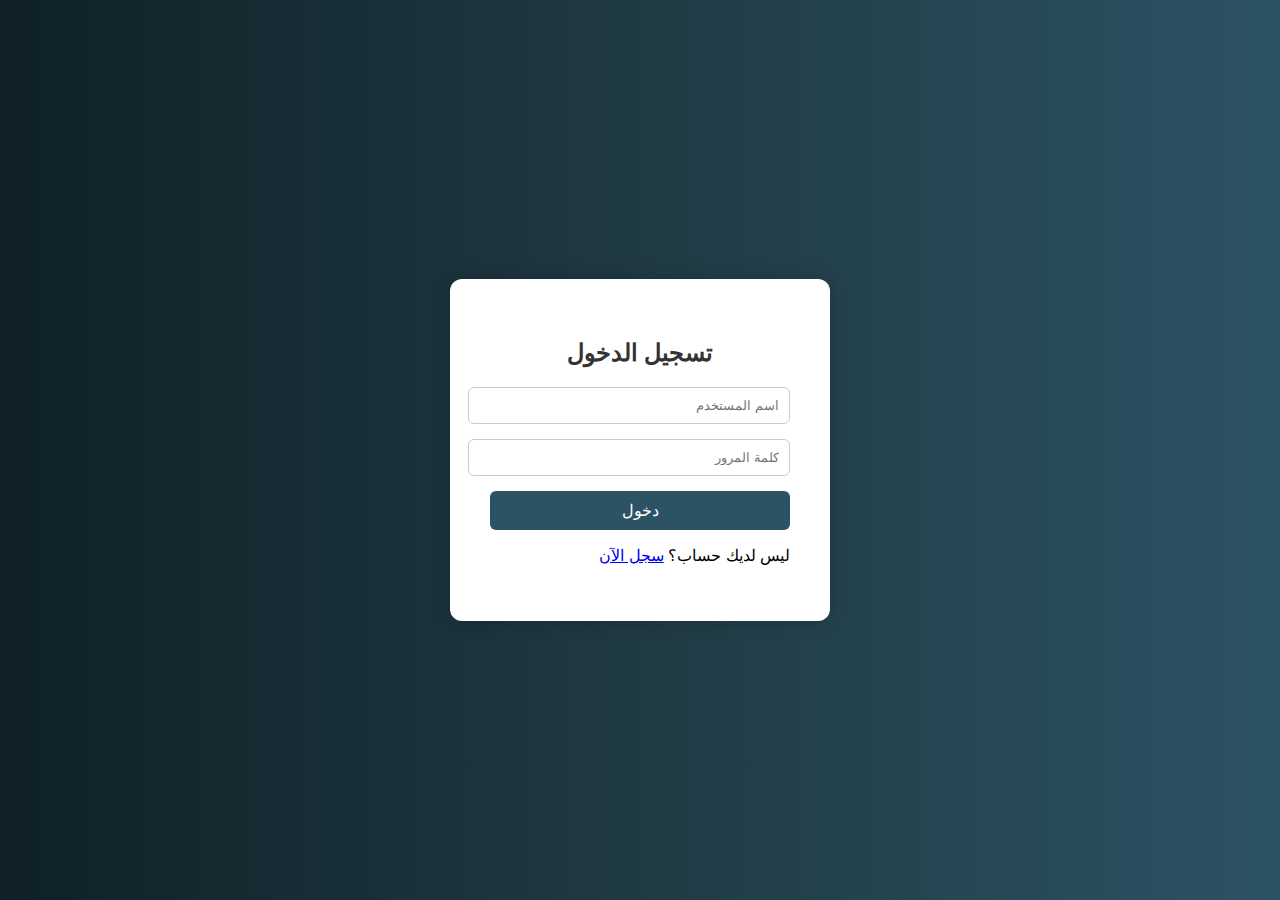
<file: index.html>
<!DOCTYPE html>
<html lang="ar">
<head>
  <meta charset="UTF-8">
  <title>تسجيل الدخول</title>
  <link rel="stylesheet" href="style.css">
</head>
<body>
  <div class="login-container">
    <h2>تسجيل الدخول</h2>
    <input type="text" id="login-username" placeholder="اسم المستخدم">
    <input type="password" id="login-password" placeholder="كلمة المرور">
    <button onclick="login()">دخول</button>
    <p id="login-error" class="error"></p>
    <p>ليس لديك حساب؟ <a href="register.html">سجل الآن</a></p>
  </div>

  <script>
    function login() {
      const username = document.getElementById("login-username").value;
      const password = document.getElementById("login-password").value;
      const storedUser = JSON.parse(localStorage.getItem("user"));

      if (!storedUser || storedUser.username !== username || storedUser.password !== password) {
        document.getElementById("login-error").textContent = "اسم المستخدم أو كلمة المرور غير صحيحة";
        return;
      }

      localStorage.setItem("loggedInUser", username);
      window.location.href = "dashboard.html";
    }
  </script>
</body>
</html>
</file>
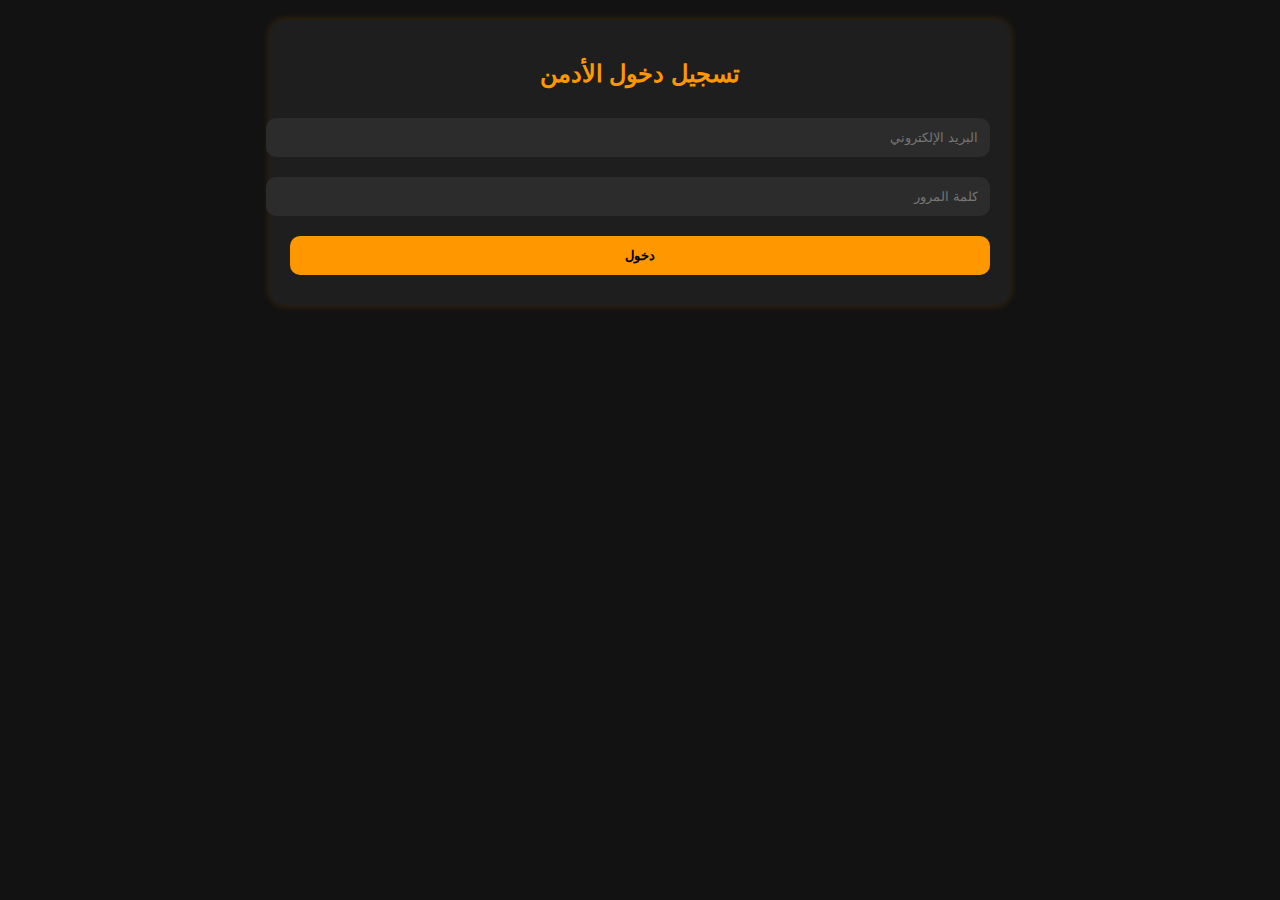
<file: admin.html>
<!DOCTYPE html>
<html lang="ar">
<head>
  <meta charset="UTF-8">
  <meta name="viewport" content="width=device-width, initial-scale=1.0">
  <title>لوحة تحكم الأدمن</title>
  <style>
    body {
      font-family: 'Cairo', sans-serif;
      background: #121212;
      color: #fff;
      margin: 0;
      padding: 20px;
      direction: rtl;
    }

    .hidden { display: none; }

    .container {
      max-width: 700px;
      margin: auto;
      background: #1e1e1e;
      padding: 20px;
      border-radius: 15px;
      box-shadow: 0 0 10px rgba(255, 152, 0, 0.2);
    }

    h2, h3 {
      text-align: center;
      color: #ff9800;
    }

    input, textarea, select, button {
      width: 100%;
      margin: 10px 0;
      padding: 12px;
      border: none;
      border-radius: 10px;
      background: #2c2c2c;
      color: #fff;
    }

    button {
      background-color: #ff9800;
      color: #000;
      font-weight: bold;
      cursor: pointer;
    }

    .product-item, .order-item {
      background: #2a2a2a;
      padding: 15px;
      border-radius: 10px;
      margin: 10px 0;
      border-right: 4px solid #ff9800;
    }

    .order-item img {
      max-width: 100%;
      margin-top: 10px;
      border-radius: 8px;
    }

    @media (max-width: 600px) {
      input, textarea, select, button {
        font-size: 14px;
      }

      h2, h3 {
        font-size: 18px;
      }
    }
  </style>
</head>
<body>

<div class="container" id="login-box">
  <h2>تسجيل دخول الأدمن</h2>
  <input type="email" id="admin-email" placeholder="البريد الإلكتروني">
  <input type="password" id="admin-password" placeholder="كلمة المرور">
  <button onclick="checkAdminLogin()">دخول</button>
</div>

<div class="container hidden" id="admin-box">
  <h2>لوحة تحكم الأدمن</h2>

  <input type="text" id="product-name" placeholder="اسم المنتج">
  <input type="number" id="product-price" placeholder="السعر ($)">
  <textarea id="product-desc" placeholder="وصف المنتج"></textarea>
  <select id="product-location">
    <option value="main">الصفحة الرئيسية</option>
    <option value="offers">العروض</option>
  </select>
  <input type="file" id="product-image" accept="image/*">
  <button onclick="addProduct()">إضافة المنتج</button>

  <h3>المنتجات الحالية</h3>
  <div id="product-list"></div>

  <h3>طلبات الشراء</h3>
  <div id="order-list"></div>
</div>

<script>
  function checkAdminLogin() {
    const email = document.getElementById("admin-email").value;
    const password = document.getElementById("admin-password").value;

    if (email === "admin12@" && password === "kouba12@") {
      document.getElementById("login-box").classList.add("hidden");
      document.getElementById("admin-box").classList.remove("hidden");
      loadProducts();
      loadOrders();
    } else {
      alert("اسم المستخدم أو كلمة المرور غير صحيحة");
    }
  }

  function addProduct() {
    const name = document.getElementById("product-name").value.trim();
    const price = document.getElementById("product-price").value.trim();
    const desc = document.getElementById("product-desc").value.trim();
    const location = document.getElementById("product-location").value;
    const imageInput = document.getElementById("product-image");

    if (!name || !price || !imageInput.files[0]) {
      alert("يرجى ملء جميع الحقول وإضافة صورة.");
      return;
    }

    const reader = new FileReader();
    reader.onload = function () {
      const product = {
        name,
        price,
        location,
        description: desc,
        image: reader.result
      };

      const products = JSON.parse(localStorage.getItem("products") || "[]");
      products.push(product);
      localStorage.setItem("products", JSON.stringify(products));

      document.getElementById("product-name").value = "";
      document.getElementById("product-price").value = "";
      document.getElementById("product-desc").value = "";
      document.getElementById("product-image").value = "";
      loadProducts();
    };

    reader.readAsDataURL(imageInput.files[0]);
  }

  function loadProducts() {
    const products = JSON.parse(localStorage.getItem("products") || "[]");
    const list = document.getElementById("product-list");
    list.innerHTML = "";
    products.forEach((product, index) => {
      const item = document.createElement("div");
      item.className = "product-item";
      item.innerHTML = `
        <strong>${product.name}</strong><br>
        السعر: $${product.price}<br>
        ${product.description ? 'الوصف: ' + product.description + '<br>' : ''}
        <button onclick="deleteProduct(${index})">حذف</button>
      `;
      list.appendChild(item);
    });
  }

  function deleteProduct(index) {
    const products = JSON.parse(localStorage.getItem("products") || "[]");
    products.splice(index, 1);
    localStorage.setItem("products", JSON.stringify(products));
    loadProducts();
  }

  function loadOrders() {
    const orders = JSON.parse(localStorage.getItem("orders") || "[]");
    const list = document.getElementById("order-list");
    list.innerHTML = "";

    if (orders.length === 0) {
      list.innerHTML = "<p>لا توجد طلبات حالياً.</p>";
      return;
    }

    orders.forEach((order, index) => {
      const item = document.createElement("div");
      item.className = "order-item";
      item.innerHTML = `
        <strong>طلب على المنتج: ${order.product}</strong><br>
        بريد العميل: ${order.email}<br>
        ${order.image ? `<img src="${order.image}" alt="صورة الدفع">` : ""}
        <button onclick="acceptOrder(${index}, '${order.email}')">قبول</button>
        <button onclick="rejectOrder(${index}, '${order.email}')">رفض</button>
      `;
      list.appendChild(item);
    });
  }

  function acceptOrder(index, email) {
    addNotification(email, "تم إرسال الأكواد في الإيميل.");
    removeOrder(index);
    alert("تم قبول الطلب.");
  }

  function rejectOrder(index, email) {
    addNotification(email, "تم رفض الطلب!");
    removeOrder(index);
    alert("تم رفض الطلب.");
  }

  function removeOrder(index) {
    const orders = JSON.parse(localStorage.getItem("orders") || "[]");
    orders.splice(index, 1);
    localStorage.setItem("orders", JSON.stringify(orders));
    loadOrders();
  }

  function addNotification(email, message) {
    const notes = JSON.parse(localStorage.getItem("notifications") || "[]");
    notes.push({ email, message, date: new Date().toLocaleString() });
    localStorage.setItem("notifications", JSON.stringify(notes));
  }
</script>

</body>
</html>
</file>
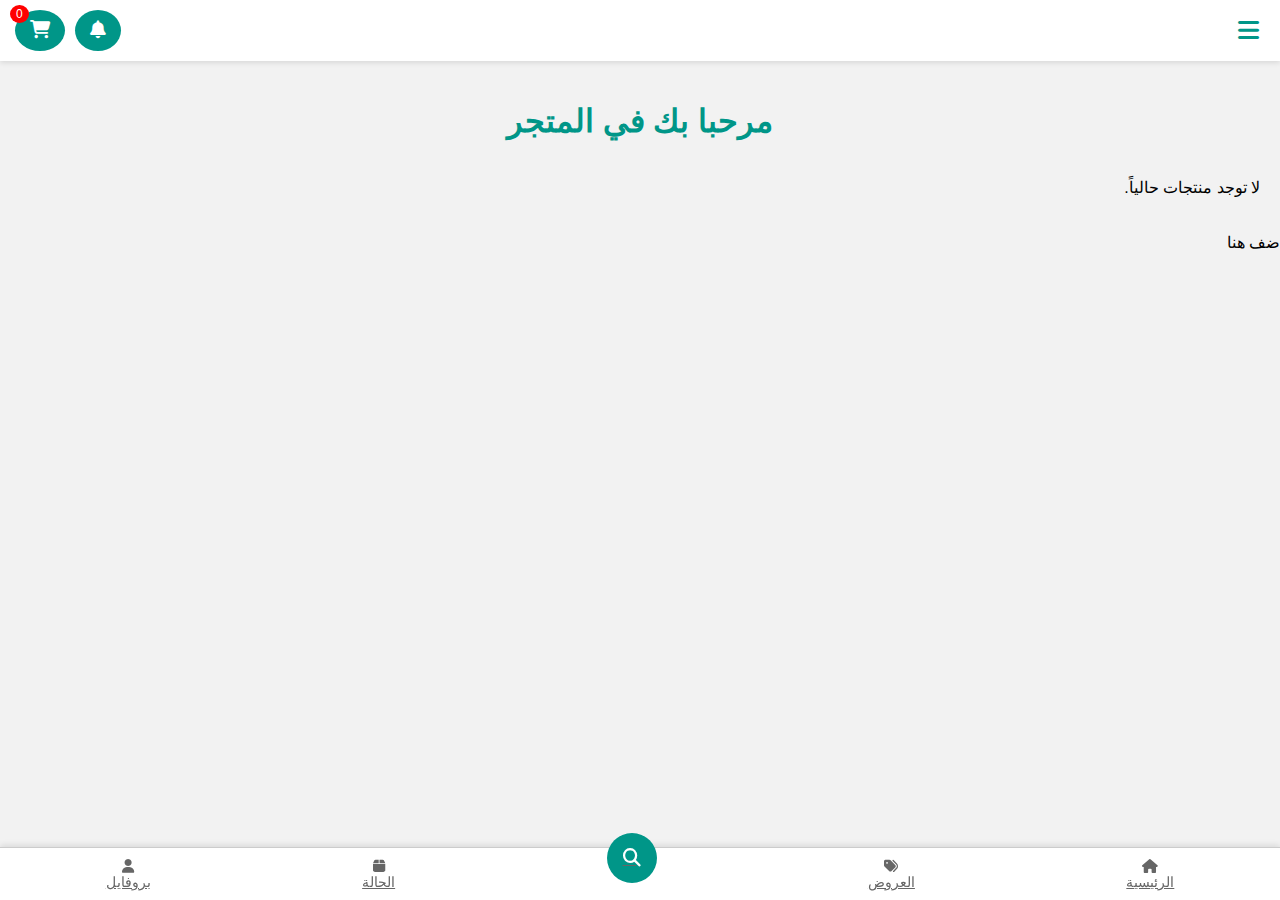
<file: dashboard.html>
<!DOCTYPE html>  <html lang="ar">  
<head>  
  <meta charset="UTF-8">  
  <title>الصفحة الرئيسية</title>  
  <link rel="stylesheet" href="https://cdnjs.cloudflare.com/ajax/libs/font-awesome/6.5.0/css/all.min.css">  
  <style>  
    body {  
      margin: 0;  
      font-family: 'Cairo', sans-serif;  
      background-color: #f2f2f2;  
      direction: rtl;  
      padding-bottom: 80px;  
    }  .top-bar {  
  display: flex;  
  justify-content: space-between;  
  align-items: center;  
  padding: 10px 15px;  
  background-color: #fff;  
  box-shadow: 0 2px 5px rgba(0,0,0,0.1);  
  position: relative;  
  z-index: 1000;  
}  

.category-button {  
  background: none;  
  border: none;  
  font-size: 24px;  
  cursor: pointer;  
  color: #009688;  
}  

.category-menu {  
  position: absolute;  
  top: 55px;  
  right: 15px;  
  background: #fff;  
  border: 1px solid #ddd;  
  border-radius: 8px;  
  box-shadow: 0 4px 12px rgba(0,0,0,0.1);  
  display: none;  
  flex-direction: column;  
  width: 180px;  
}  

.category-item {  
  padding: 12px;  
  text-decoration: none;  
  color: #333;  
  border-bottom: 1px solid #eee;  
  cursor: pointer;  
}  

.category-item:last-child {  
  border-bottom: none;  
}  

.category-item:hover {  
  background-color: #f1f1f1;  
}  

.dashboard {  
  padding: 20px;  
}  

.dashboard h1 {  
  text-align: center;  
  color: #009688;  
}  

#products-container {  
  display: grid;  
  grid-template-columns: repeat(auto-fill, minmax(160px, 1fr));  
  gap: 15px;  
}  

.product {  
  background: #fff;  
  border-radius: 12px;  
  padding: 10px;  
  box-shadow: 0 3px 10px rgba(0,0,0,0.1);  
  cursor: pointer;  
  text-align: center;  
}  

.product img {  
  width: 100%;  
  height: 140px;  
  object-fit: cover;  
  border-radius: 8px;  
  margin-bottom: 8px;  
}  

.product h3 {  
  margin: 0;  
  color: #333;  
  font-size: 16px;  
}  

.bottom-nav {  
  position: fixed;  
  bottom: 0;  
  width: 100%;  
  background: #fff;  
  display: flex;  
  justify-content: space-around;  
  border-top: 1px solid #ccc;  
  box-shadow: 0 -2px 6px rgba(0,0,0,0.1);  
}  

.nav-item {  
  text-align: center;  
  padding: 10px;  
  color: #666;  
  font-size: 14px;  
}  

.circle-button {  
  width: 50px;  
  height: 50px;  
  background: #009688;  
  border-radius: 50%;  
  display: flex;  
  justify-content: center;  
  align-items: center;  
  color: white;  
  margin-top: -25px;  
  font-size: 18px;  
}  

.cart-button {  
  background-color: #009688;  
  color: white;  
  border: none;  
  padding: 10px 15px;  
  border-radius: 50%;  
  font-size: 18px;  
  cursor: pointer;  
  position: relative;  
}  

.cart-count {  
  position: absolute;  
  top: -5px;  
  left: -5px;  
  background: red;  
  color: white;  
  border-radius: 50%;  
  font-size: 12px;  
  padding: 2px 6px;  
}  

.product-modal {  
  position: fixed;  
  top: 0;  
  right: 0;  
  left: 0;  
  bottom: 0;  
  background: rgba(0,0,0,0.5);  
  display: none;  
  justify-content: center;  
  align-items: center;  
  z-index: 2000;  
  opacity: 0;  
  transform: scale(0.95);  
  transition: opacity 0.3s ease, transform 0.3s ease;  
}  

.product-modal.show {  
  opacity: 1;  
  transform: scale(1);  
}  

.product-modal-content {  
  background: white;  
  padding: 20px;  
  border-radius: 12px;  
  width: 90%;  
  max-width: 400px;  
  text-align: center;  
  position: relative;  
}  

.product-modal-content img {  
  max-width: 100%;  
  height: 200px;  
  object-fit: contain;  
  border-radius: 8px;  
}  

.product-modal-content h2 {  
  margin: 15px 0 10px;  
}  

.product-modal-content p {  
  margin: 5px 0;  
}  

.actions {  
  display: flex;  
  justify-content: center;  
  gap: 10px;  
  margin-top: 15px;  
}  

.actions button {  
  flex: 1;  
  padding: 10px;  
  background-color: #009688;  
  color: white;  
  border: none;  
  border-radius: 8px;  
  cursor: pointer;  
}  

.close-btn {  
  position: absolute;  
  top: 10px;  
  left: 10px;  
  font-size: 20px;  
  cursor: pointer;  
  color: #555;  
}

  </style>  
</head>  
<body>    <div class="top-bar">  
    <div class="category-wrapper">  
      <button onclick="toggleCategories()" class="category-button">  
        <i class="fas fa-bars"></i>  
      </button>  
      <div id="category-menu" class="category-menu">  
        <div class="category-item" onclick="filterByCategory('Steam')">Steam</div>  
        <div class="category-item" onclick="filterByCategory('Google Play')">Google Play</div>  
        <div class="category-item" onclick="filterByCategory('Games')">Games</div>  
        <div class="category-item" onclick="filterByCategory('Windows')">Windows</div>  
        <div class="category-item" onclick="filterByCategory('Netflix')">Netflix</div>  
        <div class="category-item" onclick="filterByCategory('all')">عرض الكل</div>  
      </div>  
    </div>  <!-- إشعارات + سلة -->  
<div style="display: flex; gap: 10px; align-items: center;">  
  <button class="cart-button" onclick="goToNotifications()" title="الإشعارات">  
    <i class="fas fa-bell"></i>  
  </button>  
  <button class="cart-button" onclick="goToCart()" title="السلة">  
    <i class="fas fa-shopping-cart"></i>  
    <span class="cart-count" id="cart-count">0</span>  
  </button>  
</div>

  </div>    <div class="dashboard">  
    <h1>مرحبا بك في المتجر</h1>  
    <div id="products-container"></div>  
  </div>    <nav class="bottom-nav">  
    <a href="dashboard.html" class="nav-item"><i class="fas fa-home"></i><div>الرئيسية</div></a>  
    <a href="offers.html" class="nav-item"><i class="fas fa-tags"></i><div>العروض</div></a>  
    <a href="search.html" class="nav-item"><div class="circle-button"><i class="fas fa-search"></i></div></a>  
    <a href="status.html" class="nav-item"><i class="fas fa-box"></i><div>الحالة</div></a>  
    <a href="profile.html" class="nav-item"><i class="fas fa-user"></i><div>بروفايل</div></a>  
  </nav>    <div class="product-modal" id="product-modal" onclick="closeModal()">  
    <div class="product-modal-content" onclick="event.stopPropagation()">  
      <span class="close-btn" onclick="closeModal()">&times;</span>  
      <div id="modal-content"></div>  
    </div>  
  </div>    <script>  
    const products = JSON.parse(localStorage.getItem("products")) || [];  
    const cart = JSON.parse(localStorage.getItem("cart")) || [];  
    const container = document.getElementById("products-container");  
    const modal = document.getElementById("product-modal");  
    const modalContent = document.getElementById("modal-content");  
  
    let filteredProducts = [...products];  
  
    function updateCartCount() {  
      document.getElementById("cart-count").textContent = cart.length;  
    }  
  
    function goToCart() {  
      window.location.href = "cart.html";  
    }  
  
    function goToNotifications() {  
      window.location.href = "notifications.html";  
    }  
  
    function goToPayment(index) {  
      const selected = filteredProducts[index];  
      localStorage.setItem("selectedProduct", JSON.stringify(selected));  
      window.location.href = "payment.html";  
    }  
  
    function addToCart(index) {  
      const product = filteredProducts[index];  
      cart.push(product);  
      localStorage.setItem("cart", JSON.stringify(cart));  
      updateCartCount();  
    }  
  
    function renderProducts() {  
      container.innerHTML = "";  
      if (filteredProducts.length === 0) {  
        container.innerHTML = "<p>لا توجد منتجات حالياً.</p>";  
        return;  
      }  
      filteredProducts.forEach((product, index) => {  
        const div = document.createElement("div");  
        div.className = "product";  
        div.onclick = () => showProductDetails(index);  
        div.innerHTML = `  
          ${product.image ? `<img src="${product.image}" alt="صورة المنتج">` : ""}  
          <h3>${product.name}</h3>  
        `;  
        container.appendChild(div);  
      });  
    }  
  
    function toggleCategories() {  
      const menu = document.getElementById("category-menu");  
      menu.style.display = menu.style.display === "flex" ? "none" : "flex";  
    }  
  
    function filterByCategory(category) {  
      filteredProducts = (category === 'all')   
        ? [...products]   
        : products.filter(p => p.category === category);  
      toggleCategories();  
      renderProducts();  
    }  
  
    function showProductDetails(index) {  
      const product = filteredProducts[index];  
      modalContent.innerHTML = `  
        ${product.image ? `<img src="${product.image}" alt="صورة المنتج">` : ""}  
        <h2>${product.name}</h2>  
        <p><strong>السعر:</strong> ${product.price} $</p>  
        <p>${product.description}</p>  
        <div class="actions">  
          <button onclick="goToPayment(${index})">شراء</button>  
          <button onclick="addToCart(${index})">أضف إلى السلة</button>  
        </div>  
      `;  
      modal.style.display = "flex";  
      requestAnimationFrame(() => {  
        modal.classList.add("show");  
      });  
    }  
  
    function closeModal() {  
      modal.classList.remove("show");  
      setTimeout(() => {  
        modal.style.display = "none";  
      }, 300);  
    }  
  
    updateCartCount();  
    renderProducts();  
  </script>  </body>  
</html>   
ضف هنا
</file>
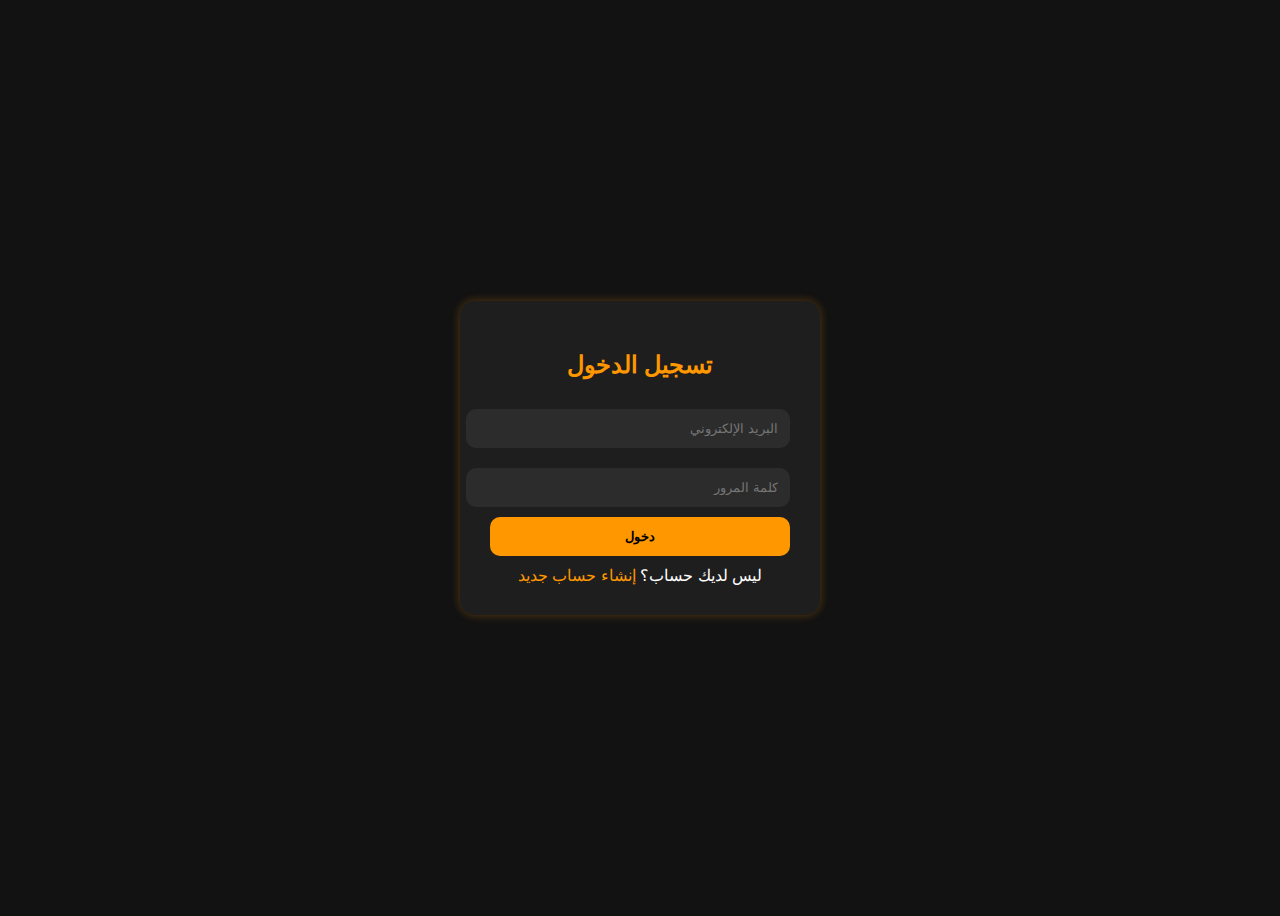
<file: login.html>
<!DOCTYPE html>
<html lang="ar">
<head>
  <meta charset="UTF-8">
  <meta name="viewport" content="width=device-width, initial-scale=1">
  <title>تسجيل الدخول</title>
  <style>
    body {
      font-family: 'Cairo', sans-serif;
      background-color: #121212;
      color: #fff;
      display: flex;
      justify-content: center;
      align-items: center;
      height: 100vh;
      direction: rtl;
    }

    .login-box {
      background-color: #1e1e1e;
      padding: 30px;
      border-radius: 15px;
      box-shadow: 0 0 10px rgba(255, 152, 0, 0.3);
      width: 300px;
    }

    h2 {
      text-align: center;
      color: #ff9800;
    }

    input {
      width: 100%;
      padding: 12px;
      margin: 10px 0;
      border: none;
      border-radius: 10px;
      background: #2c2c2c;
      color: #fff;
    }

    button {
      width: 100%;
      padding: 12px;
      background-color: #ff9800;
      border: none;
      border-radius: 10px;
      color: #000;
      font-weight: bold;
      cursor: pointer;
    }

    .error {
      color: red;
      text-align: center;
      margin-top: 10px;
    }

    .signup-link {
      text-align: center;
      margin-top: 10px;
    }

    .signup-link a {
      color: #ff9800;
      text-decoration: none;
    }
  </style>
</head>
<body>

<div class="login-box">
  <h2>تسجيل الدخول</h2>
  <input type="email" id="email" placeholder="البريد الإلكتروني">
  <input type="password" id="password" placeholder="كلمة المرور">
  <button onclick="login()">دخول</button>
  <div id="error" class="error"></div>
  <div class="signup-link">
    ليس لديك حساب؟ <a href="register.html">إنشاء حساب جديد</a>
  </div>
</div>

<script>
  function login() {
    const email = document.getElementById("email").value.trim();
    const password = document.getElementById("password").value.trim();
    const error = document.getElementById("error");

    const users = JSON.parse(localStorage.getItem("users") || "[]");
    const found = users.find(user => user.email === email && user.password === password);

    if (found) {
      localStorage.setItem("loggedInUser", JSON.stringify(found));
      window.location.href = "dashboard.html"; // تحويل إلى صفحة لوحة التحكم
    } else {
      error.textContent = "البريد الإلكتروني أو كلمة المرور غير صحيحة";
    }
  }
</script>

</body>
</html>
</file>
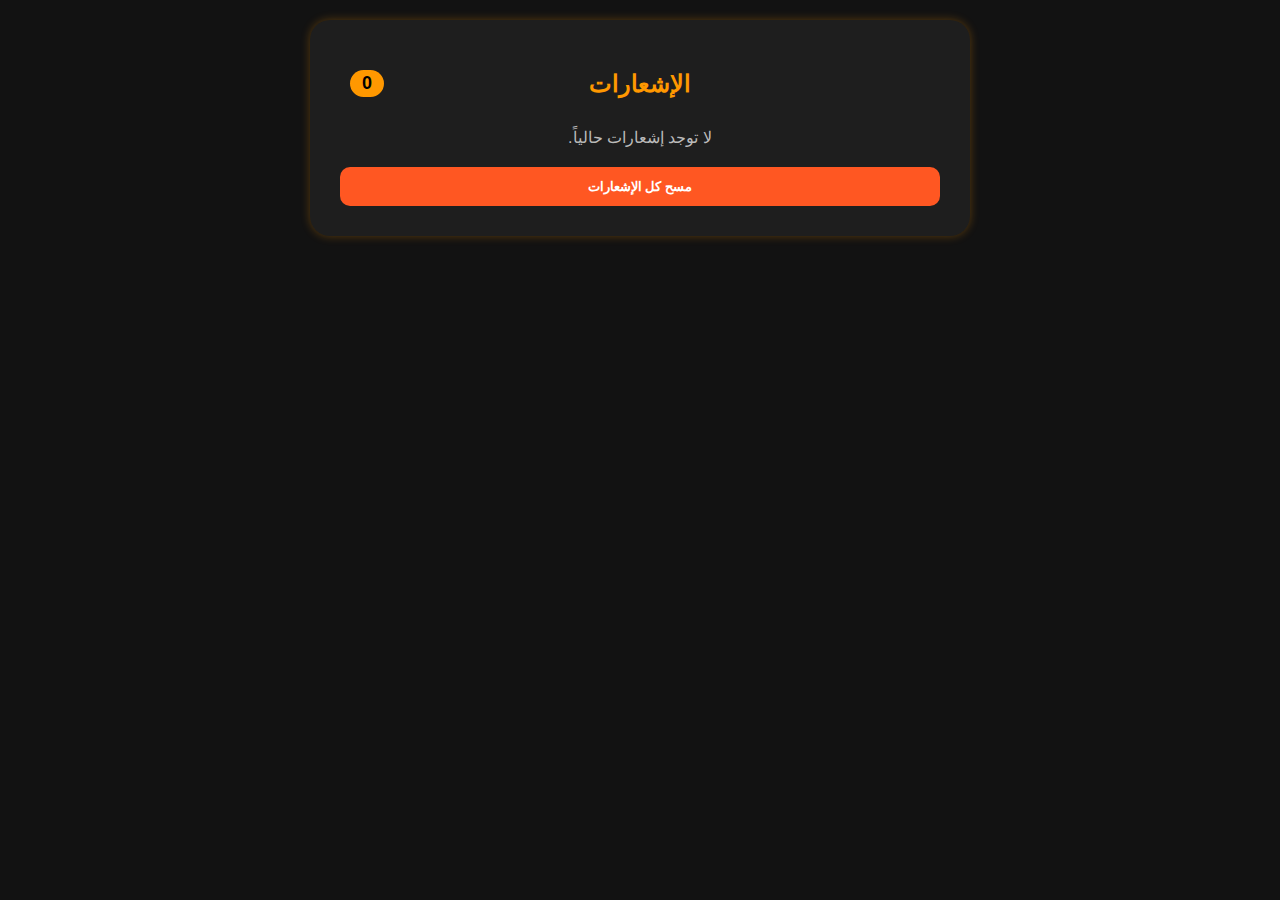
<file: notifications.html>
<!DOCTYPE html>
<html lang="ar">
<head>
  <meta charset="UTF-8">
  <title>الإشعارات</title>
  <style>
    body {
      font-family: 'Cairo', sans-serif;
      background: #121212;
      color: #fff;
      margin: 0;
      padding: 20px;
      direction: rtl;
    }

    .container {
      max-width: 600px;
      margin: auto;
      background: #1e1e1e;
      padding: 30px;
      border-radius: 20px;
      box-shadow: 0 0 10px rgba(255, 152, 0, 0.3);
    }

    h2 {
      text-align: center;
      color: #ff9800;
      position: relative;
    }

    #count {
      font-size: 18px;
      background: #ff9800;
      color: #000;
      border-radius: 50px;
      padding: 3px 12px;
      position: absolute;
      top: 0;
      left: 10px;
    }

    .notification {
      background: #2a2a2a;
      margin: 15px 0;
      padding: 15px;
      border-radius: 10px;
      border-right: 5px solid #ff9800;
    }

    .notification strong {
      display: block;
      margin-bottom: 5px;
    }

    .timestamp {
      font-size: 13px;
      color: #aaa;
      margin-top: 5px;
    }

    .no-notifications {
      text-align: center;
      color: #bbb;
      margin-top: 30px;
    }

    .clear-btn {
      display: block;
      width: 100%;
      margin-top: 20px;
      padding: 12px;
      background-color: #ff5722;
      border: none;
      border-radius: 10px;
      color: #fff;
      font-weight: bold;
      cursor: pointer;
    }

    .clear-btn:hover {
      background-color: #e64a19;
    }
  </style>
</head>
<body>
  <div class="container">
    <h2>الإشعارات <span id="count"></span></h2>
    <div id="notifications-box"></div>
    <button class="clear-btn" onclick="clearNotifications()">مسح كل الإشعارات</button>
  </div>

  <script>
    function loadNotifications() {
      const box = document.getElementById("notifications-box");
      const countSpan = document.getElementById("count");
      box.innerHTML = "";
      const notifications = JSON.parse(localStorage.getItem("notifications") || "[]");

      if (notifications.length === 0) {
        countSpan.textContent = "0";
        box.innerHTML = "<p class='no-notifications'>لا توجد إشعارات حالياً.</p>";
        return;
      }

      countSpan.textContent = notifications.length;

      notifications.forEach((note) => {
        const item = document.createElement("div");
        item.className = "notification";
        item.innerHTML = `
          <strong>الإيميل: ${note.email}</strong>
          ${note.message}
          <div class="timestamp">${note.date || "تاريخ غير متوفر"}</div>
        `;
        box.appendChild(item);
      });
    }

    function clearNotifications() {
      if (confirm("هل أنت متأكد من أنك تريد مسح كل الإشعارات؟")) {
        localStorage.removeItem("notifications");
        loadNotifications();
      }
    }

    window.onload = loadNotifications;
  </script>
</body>
</html>
</file>
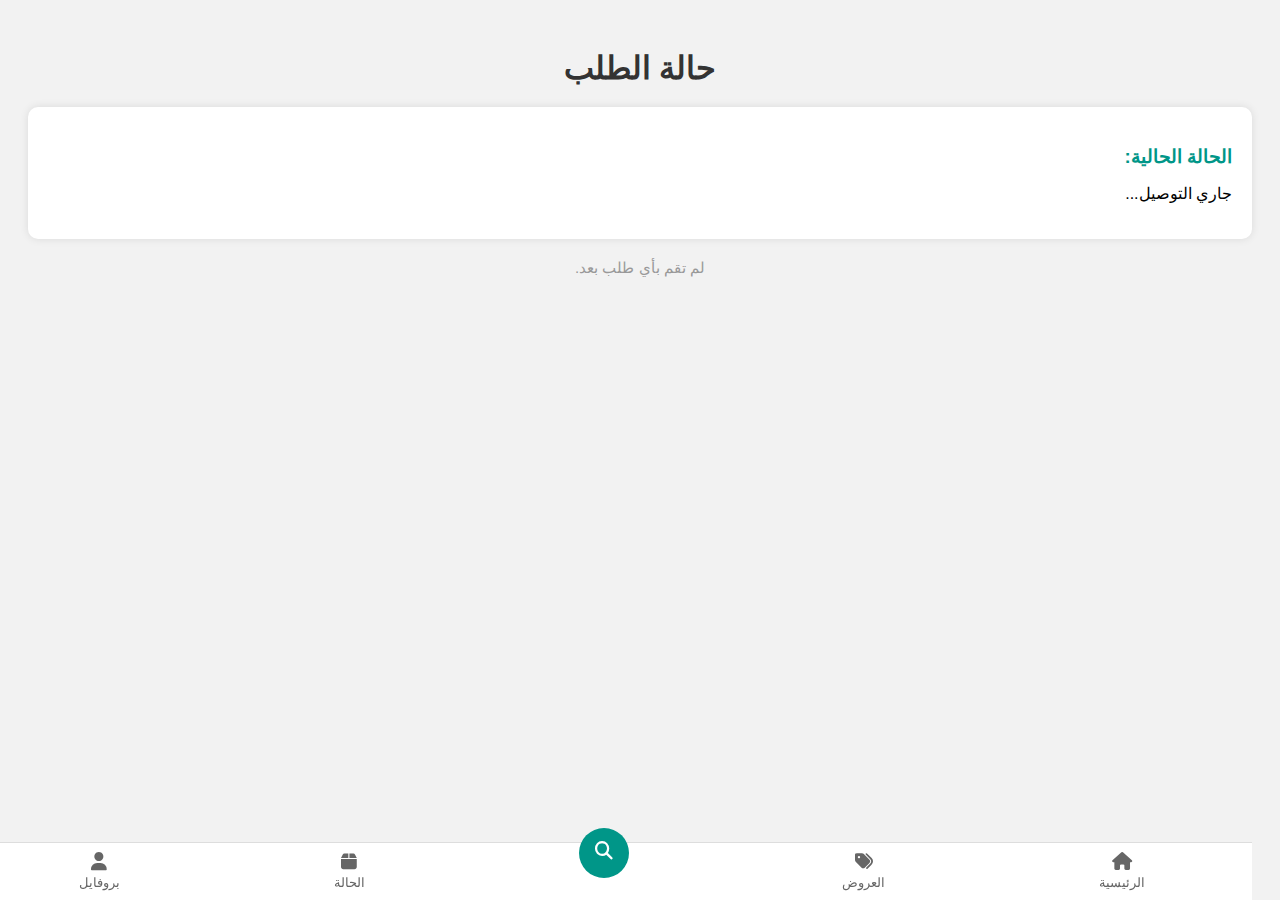
<file: order.html>
<!DOCTYPE html>
<html lang="ar">
<head>
  <meta charset="UTF-8">
  <title>حالة الطلب</title>
  <link rel="stylesheet" href="https://cdnjs.cloudflare.com/ajax/libs/font-awesome/6.5.0/css/all.min.css">
  <style>
    body {
      font-family: 'Cairo', sans-serif;
      background: #f2f2f2;
      padding: 20px;
      direction: rtl;
      margin-bottom: 80px;
    }

    h1 {
      text-align: center;
      color: #333;
      margin-bottom: 20px;
    }

    .status-card {
      background: #fff;
      border-radius: 10px;
      padding: 20px;
      box-shadow: 0 0 8px rgba(0,0,0,0.1);
      margin-bottom: 20px;
    }

    .status-card h3 {
      margin-bottom: 10px;
      color: #009688;
    }

    .product {
      text-align: center;
      background: #fff;
      padding: 15px;
      border-radius: 10px;
      box-shadow: 0 0 6px rgba(0,0,0,0.1);
    }

    .product img {
      width: 100%;
      max-height: 160px;
      object-fit: cover;
      border-radius: 8px;
    }

    .product-name {
      font-weight: bold;
      margin-top: 10px;
    }

    .product-price {
      color: #009688;
      margin-top: 5px;
    }

    .no-order {
      text-align: center;
      color: #999;
      font-size: 15px;
    }

    nav.bottom-nav {
      position: fixed;
      bottom: 0;
      width: 100%;
      background: #fff;
      border-top: 1px solid #ddd;
      display: flex;
      justify-content: space-around;
      padding: 10px 0;
    }

    .nav-item {
      text-align: center;
      color: #666;
      font-size: 13px;
      text-decoration: none;
    }

    .nav-item i {
      font-size: 18px;
      display: block;
      margin-bottom: 4px;
    }

    .circle-button {
      background: #009688;
      color: white;
      width: 50px;
      height: 50px;
      border-radius: 50%;
      display: flex;
      justify-content: center;
      align-items: center;
      margin-top: -25px;
    }
  </style>
</head>
<body>

  <h1>حالة الطلب</h1>

  <div class="status-card">
    <h3>الحالة الحالية:</h3>
    <p id="order-status">جاري التوصيل...</p>
  </div>

  <div id="product-info"></div>

  <nav class="bottom-nav">
    <a href="dashboard.html" class="nav-item"><i class="fas fa-home"></i><span>الرئيسية</span></a>
    <a href="offers.html" class="nav-item"><i class="fas fa-tags"></i><span>العروض</span></a>
    <a href="search.html" class="nav-item search-btn"><div class="circle-button"><i class="fas fa-search"></i></div></a>
    <a href="orders.html" class="nav-item"><i class="fas fa-box"></i><span>الحالة</span></a>
    <a href="profile.html" class="nav-item"><i class="fas fa-user"></i><span>بروفايل</span></a>
  </nav>

  <script>
    // عرض الحالة من localStorage
    const status = localStorage.getItem("orderStatus") || "جاري التوصيل...";
    document.getElementById("order-status").innerText = status;

    // عرض المنتج إذا تم الشراء
    const orderProduct = JSON.parse(localStorage.getItem("orderProduct"));
    const container = document.getElementById("product-info");

    if (orderProduct) {
      container.innerHTML = `
        <div class="product">
          <img src="${orderProduct.image}" alt="${orderProduct.name}">
          <div class="product-name">${orderProduct.name}</div>
          <div class="product-price">$${orderProduct.price}</div>
        </div>
      `;
    } else {
      container.innerHTML = `<p class="no-order">لم تقم بأي طلب بعد.</p>`;
    }
  </script>

</body>
</html>
</file>
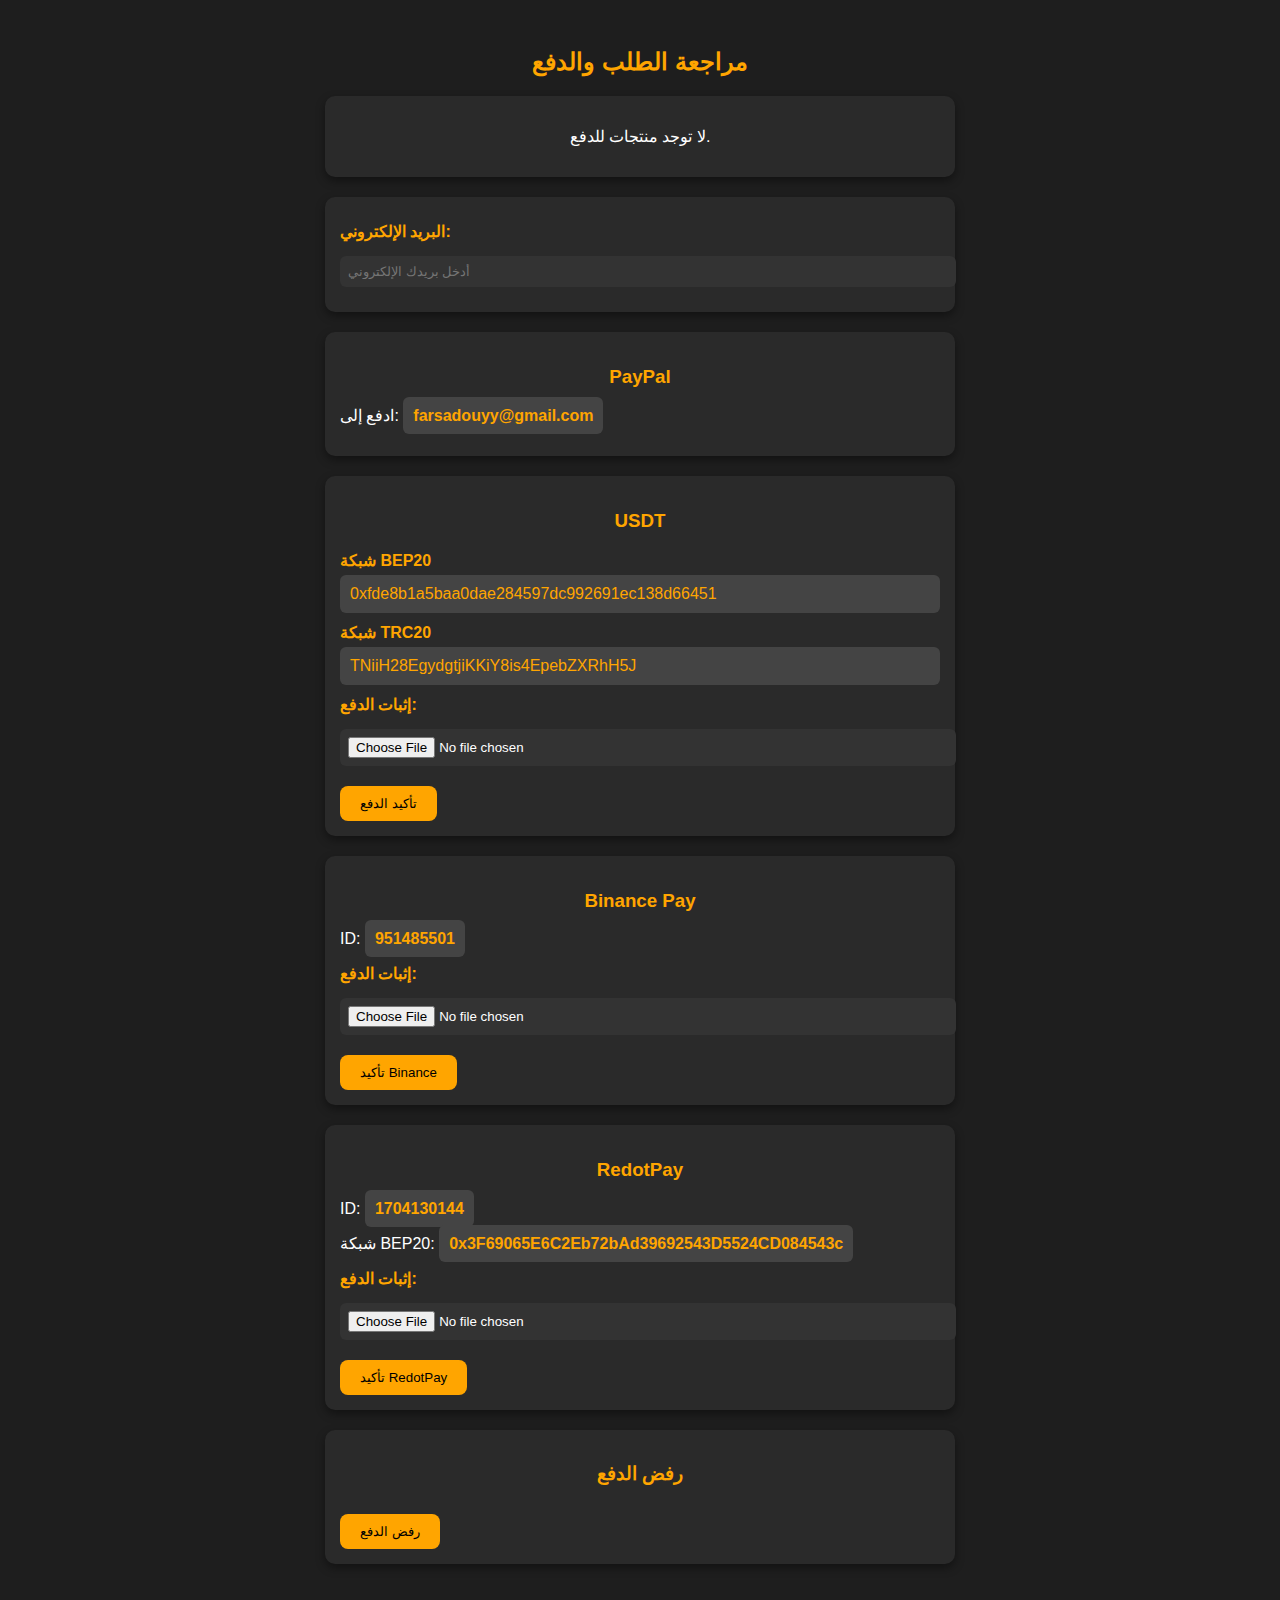
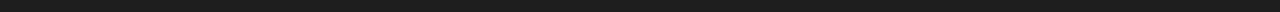
<file: payment.html>
<!DOCTYPE html><html lang="ar">
<head>
  <meta charset="UTF-8">
  <title>الدفع</title>
  <style>
    body {
      font-family: 'Cairo', sans-serif;
      background: #1e1e1e;
      color: #fff;
      padding: 20px;
    }
    h2, h3 {
      text-align: center;
      color: #ffa500;
    }
    .section {
      background: #2a2a2a;
      padding: 15px;
      margin: 20px auto;
      border-radius: 10px;
      box-shadow: 0 4px 10px rgba(0,0,0,0.4);
      max-width: 600px;
    }
    .product-review {
      text-align: center;
    }
    .product-review img {
      max-width: 100%;
      max-height: 200px;
      border-radius: 8px;
      margin-bottom: 10px;
    }
    .product-review h4 {
      margin: 10px 0 5px;
      color: #fff;
    }
    .address-box {
      background: #444;
      padding: 10px;
      word-break: break-word;
      margin-top: 5px;
      border-radius: 6px;
      color: #ffa500;
    }
    label {
      display: block;
      margin: 10px 0 5px;
      font-weight: bold;
      color: #ffa500;
    }
    input[type="file"], input[type="email"] {
      margin: 10px 0;
      width: 100%;
      padding: 8px;
      border-radius: 6px;
      border: none;
      background: #333;
      color: #fff;
    }
    button {
      background: #ffa500;
      color: black;
      border: none;
      padding: 10px 20px;
      border-radius: 8px;
      cursor: pointer;
      margin-top: 10px;
    }
    #paypal-button-container {
      margin-top: 10px;
    }
  </style>
</head>
<body>
  <h2>مراجعة الطلب والدفع</h2>  <div class="section product-review" id="product-review"></div>  <div class="section">
    <label for="email">البريد الإلكتروني:</label>
    <input type="email" id="email" placeholder="أدخل بريدك الإلكتروني">
  </div>  <div class="section">
    <h3>PayPal</h3>
    <p>ادفع إلى: <strong class="address-box">farsadouyy@gmail.com</strong></p>
    <div id="paypal-button-container"></div>
  </div>  <div class="section">
    <h3>USDT</h3>
    <label>شبكة BEP20</label>
    <div class="address-box">0xfde8b1a5baa0dae284597dc992691ec138d66451</div>
    <label>شبكة TRC20</label>
    <div class="address-box">TNiiH28EgydgtjiKKiY8is4EpebZXRhH5J</div>
    <label>إثبات الدفع:</label>
    <input type="file" id="proof">
    <button onclick="confirmCryptoPayment()">تأكيد الدفع</button>
  </div>  <div class="section">
    <h3>Binance Pay</h3>
    <p>ID: <strong class="address-box">951485501</strong></p>
    <label>إثبات الدفع:</label>
    <input type="file" id="binance-proof">
    <button onclick="confirmBinancePay()">تأكيد Binance</button>
  </div>  <div class="section">
    <h3>RedotPay</h3>
    <p>ID: <strong class="address-box">1704130144</strong></p>
    <p>شبكة BEP20: <strong class="address-box">0x3F69065E6C2Eb72bAd39692543D5524CD084543c</strong></p>
    <label>إثبات الدفع:</label>
    <input type="file" id="redotpay-proof">
    <button onclick="confirmRedotPay()">تأكيد RedotPay</button>
  </div>  <div class="section">
    <h3>رفض الدفع</h3>
    <button onclick="rejectPayment()">رفض الدفع</button>
  </div>  <script src="https://www.paypal.com/sdk/js?client-id=sb&currency=USD"></script>  <script>
    const selectedProduct = JSON.parse(localStorage.getItem("selectedProduct"));
    const cart = JSON.parse(localStorage.getItem("cart")) || [];
    const review = document.getElementById("product-review");
    const emailInput = document.getElementById("email");

    let productsToDisplay = [];
    let totalPrice = 0;

    if (selectedProduct) {
      productsToDisplay = [selectedProduct];
      totalPrice = parseFloat(selectedProduct.price);
    } else if (cart.length > 0) {
      productsToDisplay = cart;
      totalPrice = cart.reduce((sum, product) => sum + parseFloat(product.price), 0);
    } else {
      review.innerHTML = "<p>لا توجد منتجات للدفع.</p>";
    }

    if (productsToDisplay.length > 0) {
      review.innerHTML = productsToDisplay.map(p => `
        ${p.image ? `<img src="${p.image}" alt="صورة المنتج">` : ""}
        <h4>${p.name}</h4>
        <p>${p.description}</p>
        <p>السعر: ${p.price} $</p>
        <hr style="border: 1px solid #555;">
      `).join("") + `<h3>المجموع الكلي: ${totalPrice.toFixed(2)} $</h3>`;
    }

    paypal.Buttons({
      createOrder: function(data, actions) {
        return actions.order.create({
          purchase_units: [{ amount: { value: totalPrice.toFixed(2) } }]
        });
      },
      onApprove: function(data, actions) {
        return actions.order.capture().then(function(details) {
          const email = emailInput.value;
          const orders = JSON.parse(localStorage.getItem("orders") || "[]");
          const notifications = JSON.parse(localStorage.getItem("notifications") || "[]");
          const now = new Date().getTime();

          productsToDisplay.forEach(p => {
            orders.push({ product: p.name, email, date: now });
          });

          notifications.push({ message: `تم استلام طلب من ${email} عبر PayPal`, date: now });

          localStorage.setItem("orders", JSON.stringify(orders));
          localStorage.setItem("notifications", JSON.stringify(notifications));
          localStorage.setItem("orderStatus", "قيد المعالجة");
          localStorage.setItem("paymentMethod", "PayPal");
          localStorage.removeItem("selectedProduct");
          localStorage.removeItem("cart");
          alert("تم الدفع بواسطة PayPal. شكراً لك، " + details.payer.name.given_name);
          window.location.href = "status.html";
        });
      }
    }).render('#paypal-button-container');

    function confirmPaymentCommon(method) {
      const email = emailInput.value;
      const orders = JSON.parse(localStorage.getItem("orders") || "[]");
      const notifications = JSON.parse(localStorage.getItem("notifications") || "[]");
      const now = new Date().getTime();

      if (!email) {
        alert("يرجى إدخال بريد إلكتروني.");
        return;
      }

      const proofInput = {
        USDT: "proof",
        Binance: "binance-proof",
        RedotPay: "redotpay-proof"
      }[method];

      const proof = document.getElementById(proofInput).files[0];
      if (!proof) {
        alert("يرجى رفع إثبات الدفع.");
        return;
      }

      productsToDisplay.forEach(p => {
        orders.push({ product: p.name, email, date: now });
      });

      notifications.push({ message: `تم استلام طلب من ${email} عبر ${method}`, date: now });

      localStorage.setItem("orders", JSON.stringify(orders));
      localStorage.setItem("notifications", JSON.stringify(notifications));
      localStorage.setItem("orderStatus", `بانتظار التأكيد (${method})`);
      localStorage.removeItem("selectedProduct");
      localStorage.removeItem("cart");
      window.location.href = "status.html";
    }

    function confirmCryptoPayment() {
      confirmPaymentCommon("USDT");
    }

    function confirmBinancePay() {
      confirmPaymentCommon("Binance");
    }

    function confirmRedotPay() {
      confirmPaymentCommon("RedotPay");
    }

    function rejectPayment() {
      const email = emailInput.value;
      if (!email) {
        alert("يرجى إدخال بريد إلكتروني.");
        return;
      }

      const orders = JSON.parse(localStorage.getItem("orders") || "[]");
      const notifications = JSON.parse(localStorage.getItem("notifications") || "[]");
      const now = new Date().getTime();

      productsToDisplay.forEach(p => {
        orders.push({
          product: p.name,
          amount: p.price,
          status: "rejected",
          date: now,
          email: email
        });
      });

      notifications.push({ message: `تم رفض طلب من ${email}`, date: now });

      localStorage.setItem("orders", JSON.stringify(orders));
      localStorage.setItem("notifications", JSON.stringify(notifications));
      alert("تم رفض الدفع. تم تسجيل الإشعار.");
    }
  </script></body>
</html>
</file>
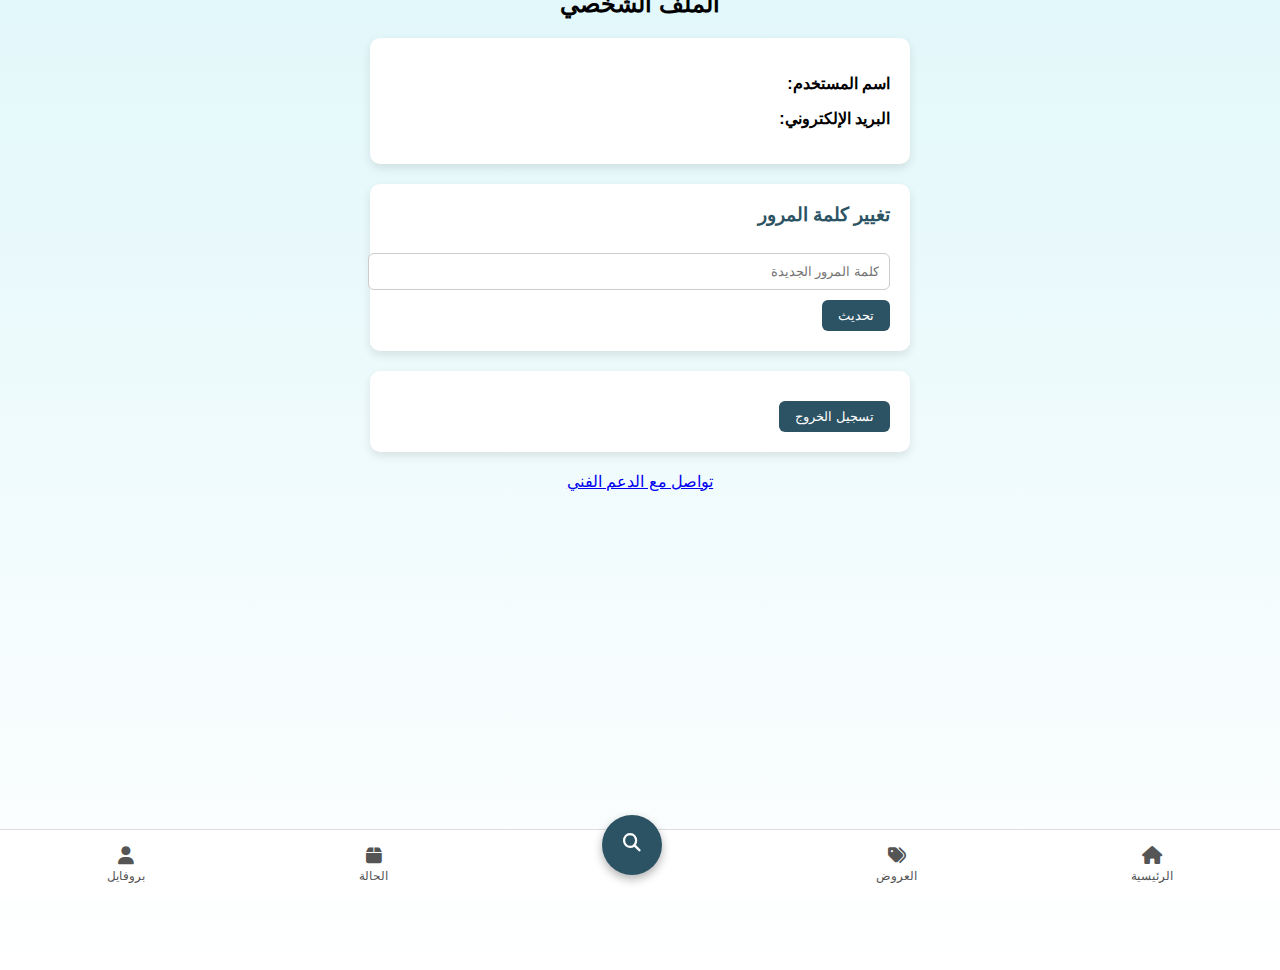
<file: profile.html>
<!DOCTYPE html>
<html lang="ar">
<head>
  <meta charset="UTF-8">
  <title>البروفايل</title>
  <link rel="stylesheet" href="style.css">
  <link rel="stylesheet" href="https://cdnjs.cloudflare.com/ajax/libs/font-awesome/6.5.0/css/all.min.css">
</head>
<body>

  <div class="dashboard beautiful-dashboard">
    <h2>الملف الشخصي</h2>

    <div class="card profile-card">
      <p><strong>اسم المستخدم:</strong> <span id="username"></span></p>
      <p><strong>البريد الإلكتروني:</strong> <span id="email"></span></p>
    </div>

    <div class="card">
      <h3>تغيير كلمة المرور</h3>
      <input type="password" id="new-password" placeholder="كلمة المرور الجديدة">
      <button onclick="changePassword()">تحديث</button>
    </div>

    <div class="card">
      <button onclick="logout()">تسجيل الخروج</button>
    </div>

    <div style="margin-top: 20px; text-align:center;">
      <a href="mailto:support@example.com">تواصل مع الدعم الفني</a>
    </div>
  </div>

  <nav class="bottom-nav">
    <a href="dashboard.html" class="nav-item"><i class="fas fa-home"></i><span>الرئيسية</span></a>
    <a href="#" class="nav-item"><i class="fas fa-tags"></i><span>العروض</span></a>
    <a href="#" class="nav-item search-btn"><div class="circle-button"><i class="fas fa-search"></i></div></a>
    <a href="#" class="nav-item"><i class="fas fa-box"></i><span>الحالة</span></a>
    <a href="profile.html" class="nav-item"><i class="fas fa-user"></i><span>بروفايل</span></a>
  </nav>

  <script>
    const username = localStorage.getItem("loggedInUser");
    const userData = JSON.parse(localStorage.getItem(username));

    document.getElementById("username").innerText = userData.username;
    document.getElementById("email").innerText = userData.email;

    function changePassword() {
      const newPass = document.getElementById("new-password").value;
      if (!newPass) {
        alert("أدخل كلمة المرور الجديدة");
        return;
      }

      userData.password = newPass;
      localStorage.setItem(username, JSON.stringify(userData));
      alert("تم تحديث كلمة المرور");
      document.getElementById("new-password").value = "";
    }

    function logout() {
      localStorage.removeItem("loggedInUser");
      alert("تم تسجيل الخروج");
      window.location.href = "login.html";
    }
  </script>

</body>
</html>
</file>
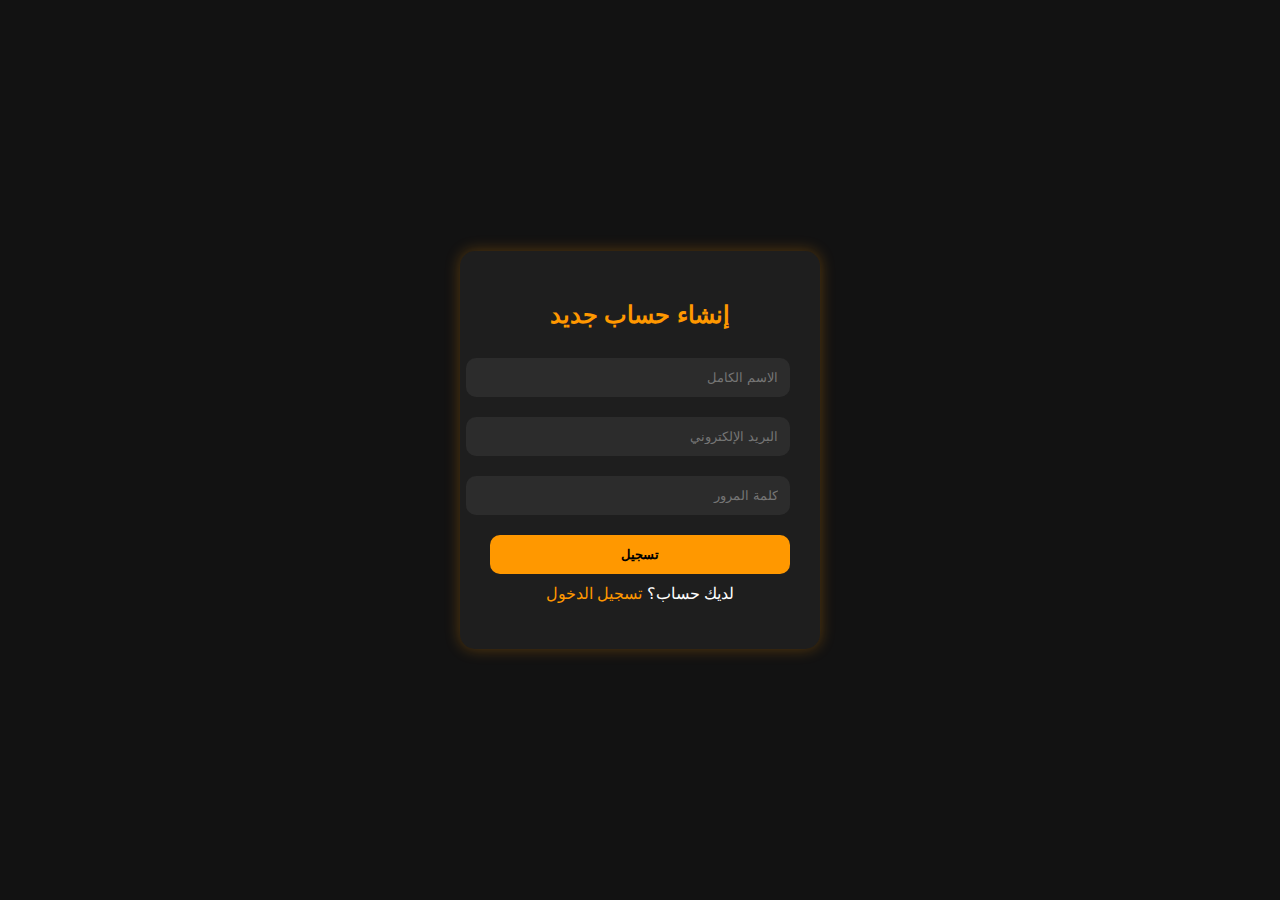
<file: register.html>
<!DOCTYPE html>
<html lang="ar">
<head>
  <meta charset="UTF-8">
  <title>إنشاء حساب جديد</title>
  <style>
    body {
      font-family: 'Cairo', sans-serif;
      background-color: #121212;
      color: #fff;
      direction: rtl;
      display: flex;
      justify-content: center;
      align-items: center;
      height: 100vh;
      margin: 0;
    }

    .register-box {
      background-color: #1e1e1e;
      padding: 30px;
      border-radius: 15px;
      box-shadow: 0 0 15px rgba(255, 152, 0, 0.3);
      width: 300px;
    }

    h2 {
      text-align: center;
      color: #ff9800;
    }

    input {
      width: 100%;
      padding: 12px;
      margin: 10px 0;
      border: none;
      border-radius: 10px;
      background-color: #2c2c2c;
      color: #fff;
    }

    button {
      width: 100%;
      padding: 12px;
      background-color: #ff9800;
      color: #000;
      font-weight: bold;
      border: none;
      border-radius: 10px;
      cursor: pointer;
      margin-top: 10px;
    }

    .error {
      color: red;
      text-align: center;
      margin-top: 10px;
    }

    a {
      color: #ff9800;
      text-decoration: none;
    }
  </style>
</head>
<body>

  <div class="register-box">
    <h2>إنشاء حساب جديد</h2>
    <input type="text" id="name" placeholder="الاسم الكامل" required>
    <input type="email" id="email" placeholder="البريد الإلكتروني" required>
    <input type="password" id="password" placeholder="كلمة المرور" required>
    <button onclick="register()">تسجيل</button>
    <div id="error" class="error"></div>

    <p style="text-align: center; margin-top: 10px;">
      لديك حساب؟ <a href="login.html">تسجيل الدخول</a>
    </p>
  </div>

  <script>
    function register() {
      const name = document.getElementById("name").value.trim();
      const email = document.getElementById("email").value.trim();
      const password = document.getElementById("password").value.trim();
      const errorDiv = document.getElementById("error");

      if (!name || !email || !password) {
        errorDiv.textContent = "يرجى ملء جميع الحقول.";
        return;
      }

      const users = JSON.parse(localStorage.getItem("users") || "[]");

      if (users.find(user => user.email === email)) {
        errorDiv.textContent = "البريد الإلكتروني مستخدم بالفعل.";
        return;
      }

      users.push({ name, email, password });
      localStorage.setItem("users", JSON.stringify(users));
      alert("تم إنشاء الحساب بنجاح! يمكنك تسجيل الدخول الآن.");
      window.location.href = "login.html";
    }
  </script>

</body>
</html>
</file>
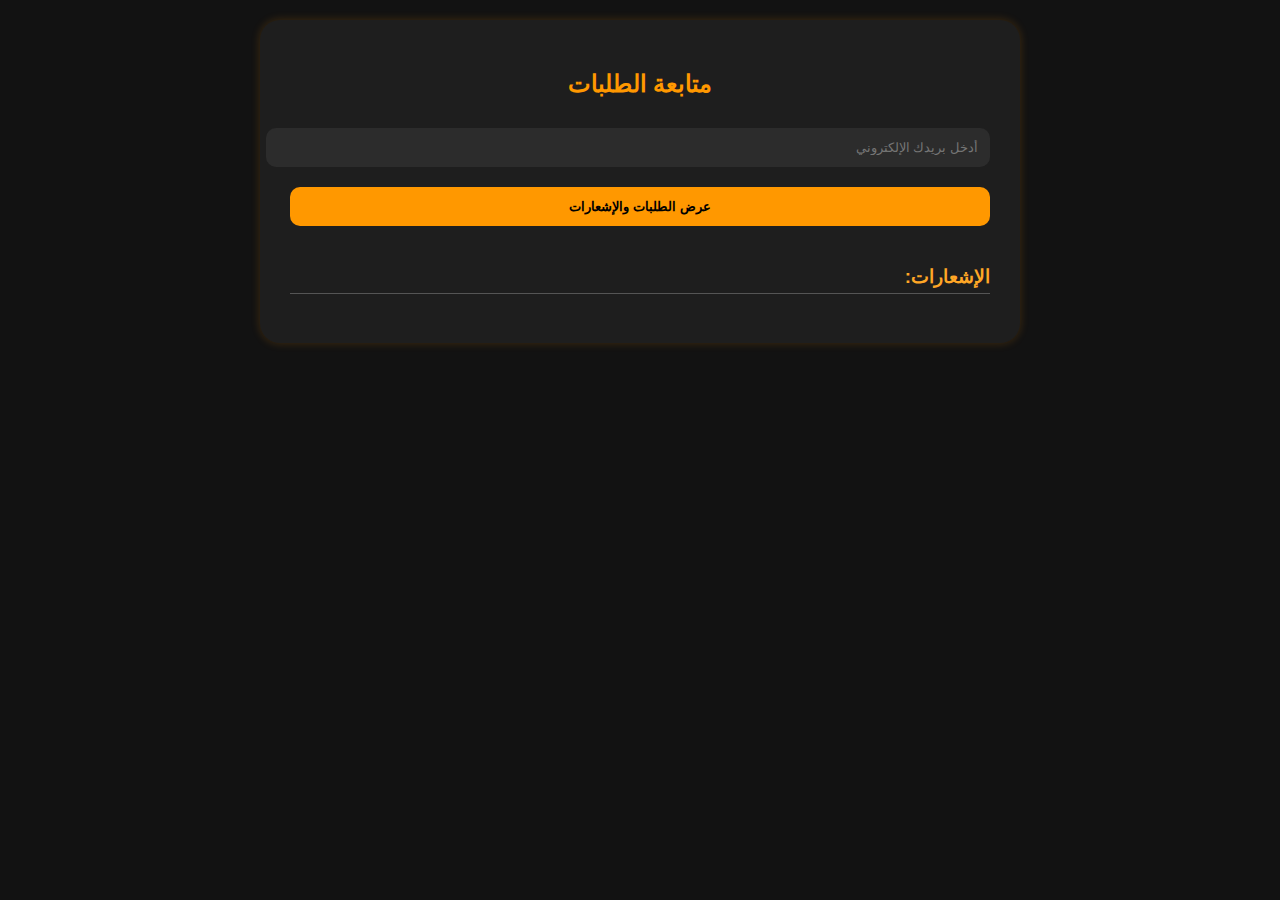
<file: status.html>
<!DOCTYPE html>
<html lang="ar">
<head>
  <meta charset="UTF-8">
  <title>متابعة الطلبات والإشعارات</title>
  <style>
    body {
      font-family: 'Cairo', sans-serif;
      background: #121212;
      color: #fff;
      margin: 0;
      padding: 20px;
      direction: rtl;
    }

    .container {
      max-width: 700px;
      margin: auto;
      background: #1e1e1e;
      padding: 30px;
      border-radius: 20px;
      box-shadow: 0 0 10px rgba(255, 152, 0, 0.2);
    }

    h2 {
      text-align: center;
      color: #ff9800;
    }

    input, button {
      width: 100%;
      margin: 10px 0;
      padding: 12px;
      border: none;
      border-radius: 10px;
      background: #2c2c2c;
      color: #fff;
    }

    button {
      background-color: #ff9800;
      color: #000;
      font-weight: bold;
      cursor: pointer;
    }

    .order-item, .notification {
      background: #2a2a2a;
      padding: 15px;
      border-radius: 10px;
      margin: 10px 0;
      border-right: 4px solid #ff9800;
    }

    .section-title {
      margin-top: 30px;
      color: #ffa726;
      border-bottom: 1px solid #555;
      padding-bottom: 5px;
    }

    .hidden {
      display: none;
    }
  </style>
</head>
<body>
  <div class="container">
    <h2>متابعة الطلبات</h2>
    <input type="email" id="user-email" placeholder="أدخل بريدك الإلكتروني">
    <button onclick="checkStatus()">عرض الطلبات والإشعارات</button>

    <div id="orders-section"></div>

    <div id="notifications-section">
      <h3 class="section-title">الإشعارات:</h3>
      <div id="notifications-list"></div>
      <button id="clear-notifications-btn" class="hidden" onclick="clearNotifications()">مسح الإشعارات</button>
    </div>
  </div>

  <script>
    function checkStatus() {
      const email = document.getElementById("user-email").value.trim();
      if (!email) {
        alert("يرجى إدخال البريد الإلكتروني.");
        return;
      }

      const orders = JSON.parse(localStorage.getItem("orders") || "[]");
      const notifications = JSON.parse(localStorage.getItem("notifications") || "[]");

      const ordersSection = document.getElementById("orders-section");
      const notiList = document.getElementById("notifications-list");
      const clearBtn = document.getElementById("clear-notifications-btn");

      // عرض الطلبات
      const userOrders = orders.filter(o => o.email === email);
      ordersSection.innerHTML = "<h3 class='section-title'>الطلبات:</h3>";

      if (userOrders.length === 0) {
        ordersSection.innerHTML += "<p>لا توجد طلبات مسجلة لهذا البريد.</p>";
      } else {
        userOrders.forEach(order => {
          ordersSection.innerHTML += `
            <div class="order-item">
              <strong>المنتج:</strong> ${order.product}<br>
              <strong>الحالة:</strong> ${order.status || "قيد المراجعة"}
            </div>
          `;
        });
      }

      // عرض الإشعارات
      const userNotifications = notifications.filter(n => n.email === email);
      notiList.innerHTML = "";

      if (userNotifications.length === 0) {
        notiList.innerHTML = "<p>لا توجد إشعارات حالياً.</p>";
        clearBtn.classList.add("hidden");
      } else {
        userNotifications.forEach(note => {
          notiList.innerHTML += `
            <div class="notification">${note.message}</div>
          `;
        });
        clearBtn.classList.remove("hidden");
      }

      clearBtn.setAttribute("data-email", email);
    }

    function clearNotifications() {
      const email = document.getElementById("clear-notifications-btn").getAttribute("data-email");
      let notifications = JSON.parse(localStorage.getItem("notifications") || "[]");
      notifications = notifications.filter(n => n.email !== email);
      localStorage.setItem("notifications", JSON.stringify(notifications));
      checkStatus(); // إعادة التحميل لتحديث العرض
    }
  </script>
</body>
</html>
</file>
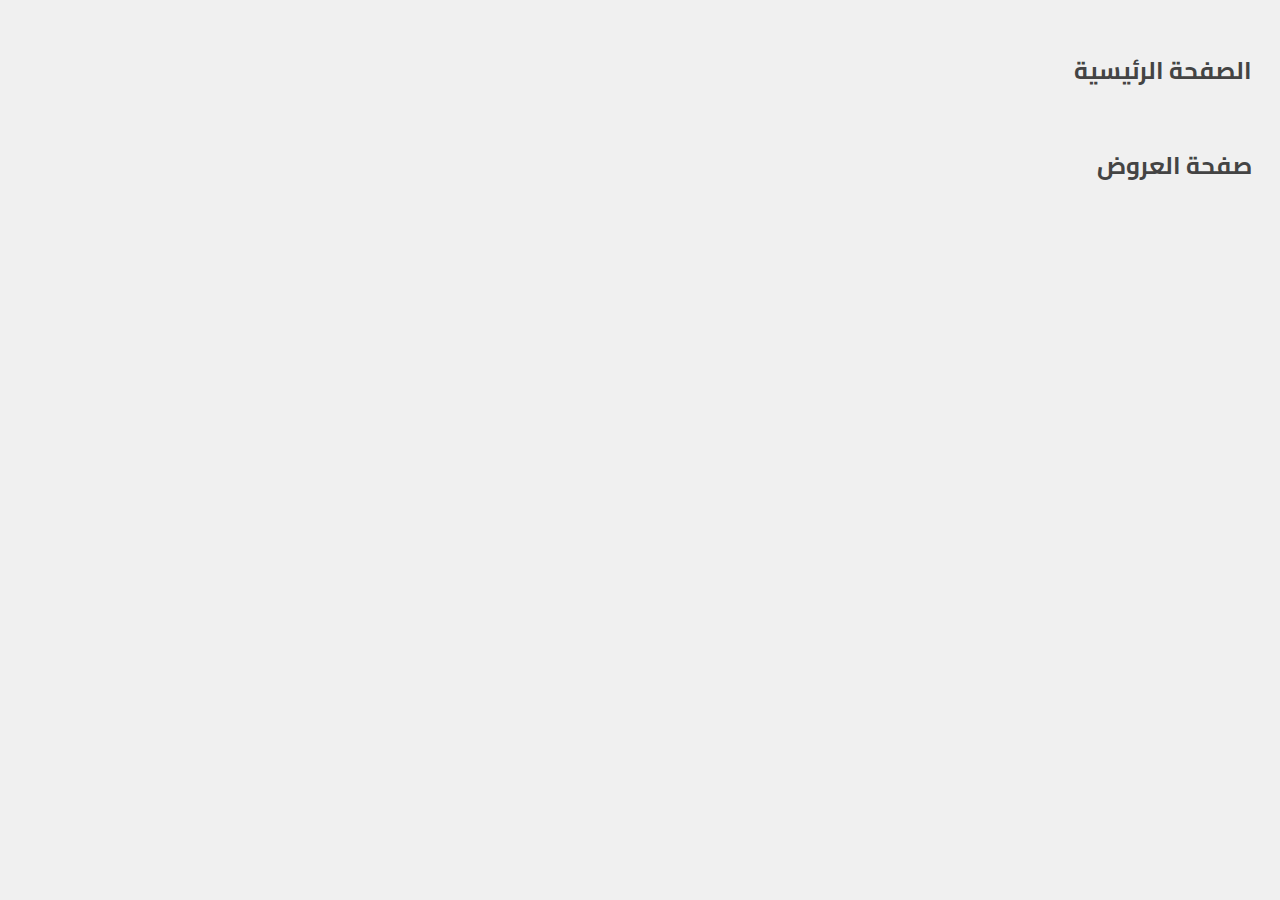
<file: user.html>
<!DOCTYPE html>
<html lang="ar">
<head>
  <meta charset="UTF-8">
  <title>واجهة المستخدم</title>
  <link href="https://fonts.googleapis.com/css2?family=Cairo:wght@400;700&display=swap" rel="stylesheet">
  <style>
    body {
      font-family: 'Cairo', sans-serif;
      background-color: #f0f0f0;
      direction: rtl;
      padding: 20px;
    }

    h2 {
      color: #444;
      margin-bottom: 10px;
    }

    .section {
      margin-bottom: 40px;
    }

    .products {
      display: grid;
      grid-template-columns: repeat(auto-fill, minmax(160px, 1fr));
      gap: 20px;
    }

    .product {
      background: white;
      border-radius: 10px;
      padding: 15px;
      box-shadow: 0 2px 8px rgba(0, 0, 0, 0.1);
      text-align: center;
    }

    .product img {
      width: 100%;
      height: 120px;
      object-fit: cover;
      border-radius: 8px;
      margin-bottom: 10px;
    }

    .product-name {
      font-weight: bold;
      font-size: 16px;
      color: #222;
    }

    .product-price {
      color: #009688;
      font-size: 14px;
    }
  </style>
</head>
<body>

  <div class="section">
    <h2>الصفحة الرئيسية</h2>
    <div class="products" id="home-products"></div>
  </div>

  <div class="section">
    <h2>صفحة العروض</h2>
    <div class="products" id="offers-products"></div>
  </div>

  <script>
    const products = JSON.parse(localStorage.getItem(\"products\") || \"[]\");

    const homeContainer = document.getElementById(\"home-products\");
    const offersContainer = document.getElementById(\"offers-products\");

    products.forEach(product => {
      const productHTML = `
        <div class=\"product\">
          <img src=\"${product.image}\" alt=\"${product.name}\">
          <div class=\"product-name\">${product.name}</div>
          <div class=\"product-price\">$${product.price}</div>
        </div>
      `;

      if (product.location === \"home\") {
        homeContainer.innerHTML += productHTML;
      } else if (product.location === \"offers\") {
        offersContainer.innerHTML += productHTML;
      }
    });
  </script>

</body>
</html>
</file>
<file: style.css>
body {
  margin: 0;
  padding: 0;
  font-family: 'Segoe UI', sans-serif;
  background: linear-gradient(to right, #0f2027, #203a43, #2c5364);
  height: 100vh;
  display: flex;
  justify-content: center;
  align-items: center;
  direction: rtl;
}

.login-container {
  background-color: white;
  padding: 40px;
  border-radius: 12px;
  box-shadow: 0 0 20px rgba(0, 0, 0, 0.2);
  width: 300px;
}

.login-container h2 {
  text-align: center;
  margin-bottom: 20px;
  color: #333;
}

.login-container label {
  display: block;
  margin-bottom: 5px;
  font-weight: bold;
}

.login-container input {
  width: 100%;
  padding: 10px;
  margin-bottom: 15px;
  border: 1px solid #ccc;
  border-radius: 6px;
}

.login-container button {
  width: 100%;
  padding: 10px;
  background-color: #2c5364;
  color: white;
  border: none;
  border-radius: 6px;
  font-size: 16px;
  cursor: pointer;
  transition: 0.3s;
}

.login-container button:hover {
  background-color: #203a43;
}

.dashboard {
  padding: 30px;
  text-align: center;
  width: 100%;
  min-height: 100vh;
  padding-bottom: 100px;
}

.bottom-nav {
  position: fixed;
  bottom: 0;
  width: 100%;
  height: 70px;
  background-color: #fff;
  border-top: 1px solid #ddd;
  display: flex;
  justify-content: space-around;
  align-items: center;
  z-index: 1000;
  direction: rtl;
}

.nav-item {
  text-align: center;
  color: #555;
  font-size: 12px;
  text-decoration: none;
}

.nav-item i {
  font-size: 18px;
  display: block;
  margin-bottom: 4px;
}

.search-btn {
  position: relative;
  top: -20px;
}

.circle-button {
  background-color: #2c5364;
  color: white;
  width: 60px;
  height: 60px;
  border-radius: 50%;
  display: flex;
  justify-content: center;
  align-items: center;
  box-shadow: 0 4px 10px rgba(0, 0, 0, 0.3);
  font-size: 20px;
}

/* ديكور إضافي */
.beautiful-dashboard {
  background: linear-gradient(to bottom, #e0f7fa, #fff);
  padding-top: 40px;
  min-height: 100vh;
}

.card {
  background-color: white;
  margin: 20px auto;
  padding: 20px;
  width: 90%;
  max-width: 500px;
  border-radius: 10px;
  box-shadow: 0 4px 10px rgba(0, 0, 0, 0.1);
  text-align: right;
}

.card h3 {
  margin-top: 0;
  color: #2c5364;
}

.card button {
  background-color: #2c5364;
  color: white;
  padding: 8px 16px;
  border: none;
  border-radius: 6px;
  margin-top: 10px;
  cursor: pointer;
}

.card input {
  width: 100%;
  padding: 10px;
  margin-top: 8px;
  border: 1px solid #ccc;
  border-radius: 6px;
}
</file>
